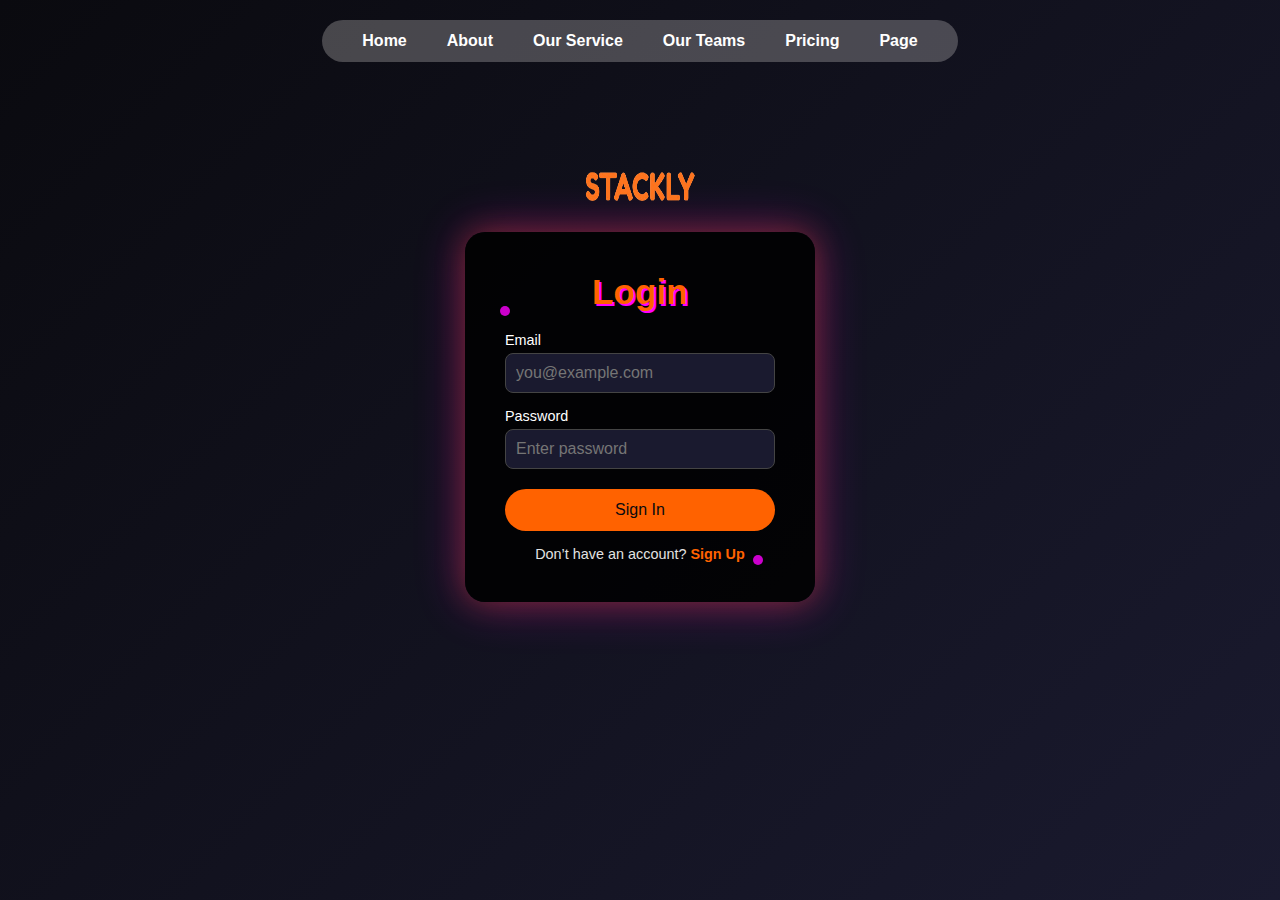
<file: login.html>
<!DOCTYPE html>
<html lang="en">
<head>
  <meta charset="UTF-8" />
  <meta name="viewport" content="width=device-width, initial-scale=1.0" />
  <title>Login - Stackly Consulting</title>
  <style>
    * {
      margin: 0;
      padding: 0;
      box-sizing: border-box;
    }
    body {
      font-family: "Segoe UI", Tahoma, Geneva, Verdana, sans-serif;
      background: linear-gradient(135deg, #0a0a0f, #1a1a2f);
      color: #e2e2e2;
      min-height: 100vh;
      display: flex;
      flex-direction: column;
      align-items: center;
    }

    /* Navbar */
    #header {
      width: 100%;
      display: flex;
      justify-content: center;
      padding: 20px 0;
    }
    .navbar {
      display: flex;
      justify-content: center;
      align-items: center;
      gap: 2.5rem;
      background-color: rgba(208, 206, 206, 0.3);
      padding: 12px 40px;
      border-radius: 35px;
    }
    .navbar a {
      color: #fff;
      font-weight: 600;
      text-decoration: none;
      transition: color 0.3s ease;
    }
    .navbar a:hover {
      color: #ff6200;
    }

    /* Login Container */
    .container {
      background: rgba(0, 0, 0, 0.85);
      padding: 40px;
      border-radius: 20px;
      box-shadow: 0 0 30px #ff620050, 0 0 50px #ff00ff50;
      width: 350px;
      text-align: center;
      position: relative;
      margin-top: 150px;
    }

    .container h1 {
      font-size: 2.2rem;
      margin-bottom: 20px;
      color: #ff6200;
      text-shadow: 2px 2px #ff00ff;
      animation: glitch 1.5s infinite;
    }

    @keyframes glitch {
      0% { text-shadow: 2px 2px #ff00ff; }
      25% { text-shadow: -2px -2px #00ffea; }
      50% { text-shadow: 2px -2px #ff00ff; }
      75% { text-shadow: -2px 2px #00ffea; }
      100% { text-shadow: 2px 2px #ff00ff; }
    }

    .input-group {
      margin: 15px 0;
      text-align: left;
    }
    .input-group label {
      display: block;
      font-size: 0.9rem;
      margin-bottom: 5px;
      color: #fff;
    }
    .input-group input {
      width: 100%;
      padding: 10px;
      border-radius: 8px;
      border: 1px solid #444;
      background: #1a1a2f;
      color: #fff;
      font-size: 1rem;
    }

    .btn {
      display: block;
      width: 100%;
      margin-top: 20px;
      background: #ff6200;
      color: #0a0a0f;
      border: none;
      padding: 12px;
      font-size: 1rem;
      border-radius: 999px;
      cursor: pointer;
      transition: 0.3s;
    }
    .btn:hover {
      background: #ff00ff;
      color: #0a0a0f;
      box-shadow: 0 0 15px #ff00ff, 0 0 25px #ff6200;
    }

    .switch {
      margin-top: 15px;
      font-size: 0.9rem;
    }
    .switch a {
      color: #ff6200;
      text-decoration: none;
      font-weight: 600;
    }
    .switch a:hover {
      color: #ff00ff;
    }

    .logo {
      position: absolute;
      top: -70px;
      left: 50%;
      transform: translateX(-50%);
      width: 110px;
      height: 50px;
      animation: float 4s ease-in-out infinite;
    }
    @keyframes float {
      0%,100% { transform: translate(-50%, 0); }
      50% { transform: translate(-50%, -12px); }
    }

    /* Sparks */
    .spark {
      position: absolute;
      width: 10px;
      height: 10px;
      background: #ff00ff;
      border-radius: 50%;
      opacity: 0.8;
      animation: spark 2s infinite;
    }
    .spark--one {
      top: 20%;
      left: 10%;
      animation-delay: 0.2s;
    }
    .spark--two {
      bottom: 10%;
      right: 15%;
      animation-delay: 1s;
    }
    @keyframes spark {
      0% { transform: scale(0.6) rotate(0deg); opacity: 0.8; }
      50% { transform: scale(1.3) rotate(180deg); opacity: 0.2; }
      100% { transform: scale(0.6) rotate(360deg); opacity: 0.8; }
    }
  </style>
</head>
<body>
  <!-- Navbar -->
  <div id="header">
    <nav class="navbar">
      <a href="./index.html">Home</a>
      <a href="./404.html">About</a>
      <a href="./404.html">Our Service</a>
      <a href="./404.html">Our Teams</a>
      <a href="./404.html">Pricing</a>
      <a href="./404.html">Page</a>
    </nav>
  </div>

  <!-- Login Container -->
  <div class="container">
    <img src="./Image/Logo1.png" alt="Logo" class="logo" />
    <h1>Login</h1>
    <form>
      <div class="input-group">
        <label for="email">Email</label>
        <input type="email" id="email" required placeholder="you@example.com" />
      </div>
      <div class="input-group">
        <label for="password">Password</label>
        <input type="password" id="password" required placeholder="Enter password" />
      </div>
      <button type="submit" class="btn">Sign In</button>
    </form>
    <div class="switch">
      Don’t have an account? <a href="./signup.html">Sign Up</a>
    </div>
    <div class="spark spark--one"></div>
    <div class="spark spark--two"></div>
  </div>
</body>
</html>
</file>
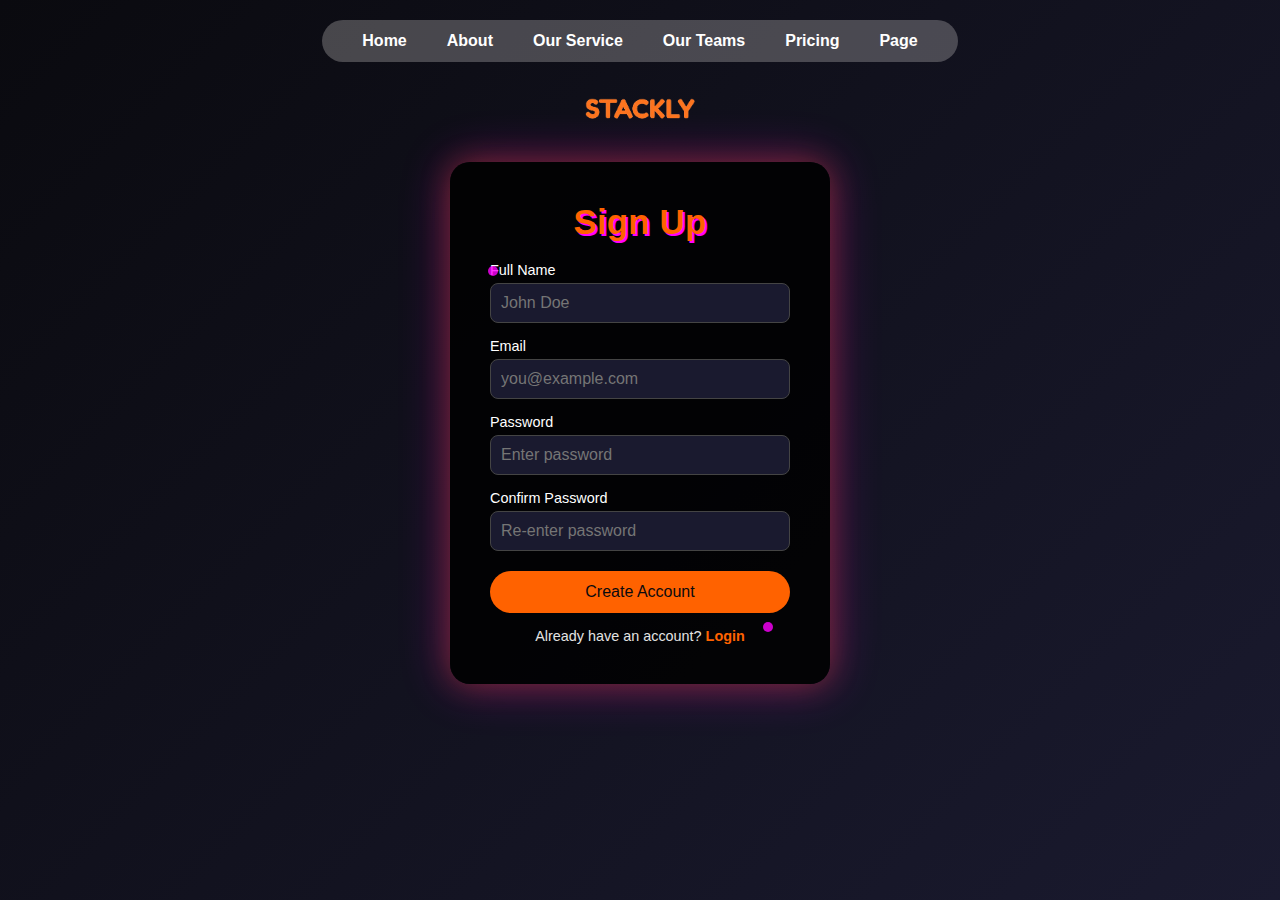
<file: signup.html>
<!DOCTYPE html>
<html lang="en">
<head>
  <meta charset="UTF-8" />
  <meta name="viewport" content="width=device-width, initial-scale=1.0" />
  <title>Sign Up - Stackly Consulting</title>
  <style>
    * { margin: 0; padding: 0; box-sizing: border-box; }
    body {
      font-family: "Segoe UI", Tahoma, Geneva, Verdana, sans-serif;
      background: linear-gradient(135deg, #0a0a0f, #1a1a2f);
      color: #e2e2e2;
      min-height: 100vh;
      display: flex;
      flex-direction: column;
      align-items: center;
    }

    /* Navbar */
    #header {
      width: 100%;
      display: flex;
      justify-content: center;
      padding: 20px 0;
    }
    .navbar {
      display: flex;
      justify-content: center;
      align-items: center;
      gap: 2.5rem;
      background-color: rgba(208, 206, 206, 0.3);
      padding: 12px 40px;
      border-radius: 35px;
    }
    .navbar a {
      color: #fff;
      font-weight: 600;
      text-decoration: none;
      transition: color 0.3s ease;
    }
    .navbar a:hover { color: #ff6200; }

    /* Signup Container */
    .container {
      background: rgba(0, 0, 0, 0.85);
      padding: 40px;
      border-radius: 20px;
      box-shadow: 0 0 30px #ff620050, 0 0 50px #ff00ff50;
      width: 380px;
      text-align: center;
      position: relative;
      margin-top: 80px;
    }

    .container h1 {
      font-size: 2.2rem;
      margin-bottom: 20px;
      color: #ff6200;
      text-shadow: 2px 2px #ff00ff;
      animation: glitch 1.5s infinite;
    }
    @keyframes glitch {
      0% { text-shadow: 2px 2px #ff00ff; }
      25% { text-shadow: -2px -2px #00ffea; }
      50% { text-shadow: 2px -2px #ff00ff; }
      75% { text-shadow: -2px 2px #00ffea; }
      100% { text-shadow: 2px 2px #ff00ff; }
    }

    .input-group { margin: 15px 0; text-align: left; }
    .input-group label {
      display: block;
      font-size: 0.9rem;
      margin-bottom: 5px;
      color: #fff;
    }
    .input-group input {
      width: 100%;
      padding: 10px;
      border-radius: 8px;
      border: 1px solid #444;
      background: #1a1a2f;
      color: #fff;
      font-size: 1rem;
    }

    .btn {
      display: block;
      width: 100%;
      margin-top: 20px;
      background: #ff6200;
      color: #0a0a0f;
      border: none;
      padding: 12px;
      font-size: 1rem;
      border-radius: 999px;
      cursor: pointer;
      transition: 0.3s;
    }
    .btn:hover {
      background: #ff00ff;
      color: #0a0a0f;
      box-shadow: 0 0 15px #ff00ff, 0 0 25px #ff6200;
    }

    .switch {
      margin-top: 15px;
      font-size: 0.9rem;
    }
    .switch a {
      color: #ff6200;
      text-decoration: none;
      font-weight: 600;
    }
    .switch a:hover { color: #ff00ff; }

    .logo {
      position: absolute;
      top: -70px;
      left: 50%;
      transform: translateX(-50%);
      width: 110px;
      animation: float 4s ease-in-out infinite;
    }
    @keyframes float {
      0%,100% { transform: translate(-50%, 0); }
      50% { transform: translate(-50%, -12px); }
    }

    /* Sparks */
    .spark {
      position: absolute;
      width: 10px;
      height: 10px;
      background: #ff00ff;
      border-radius: 50%;
      opacity: 0.8;
      animation: spark 2s infinite;
    }
    .spark--one { top: 20%; left: 10%; animation-delay: 0.2s; }
    .spark--two { bottom: 10%; right: 15%; animation-delay: 1s; }
    @keyframes spark {
      0% { transform: scale(0.6) rotate(0deg); opacity: 0.8; }
      50% { transform: scale(1.3) rotate(180deg); opacity: 0.2; }
      100% { transform: scale(0.6) rotate(360deg); opacity: 0.8; }
    }
  </style>
</head>
<body>
  <!-- Navbar -->
  <div id="header">
    <nav class="navbar">
      <a href="./index.html">Home</a>
      <a href="./404.html">About</a>
      <a href="./404.html">Our Service</a>
      <a href="./404.html">Our Teams</a>
      <a href="./404.html">Pricing</a>
      <a href="./404.html">Page</a>
    </nav>
  </div>

  <!-- Signup Container -->
  <div class="container">
    <img src="./Image/Logo1.png" alt="Logo" class="logo" />
    <h1>Sign Up</h1>
    <form>
      <div class="input-group">
        <label for="name">Full Name</label>
        <input type="text" id="name" required placeholder="John Doe" />
      </div>
      <div class="input-group">
        <label for="email">Email</label>
        <input type="email" id="email" required placeholder="you@example.com" />
      </div>
      <div class="input-group">
        <label for="password">Password</label>
        <input type="password" id="password" required placeholder="Enter password" />
      </div>
      <div class="input-group">
        <label for="confirm-password">Confirm Password</label>
        <input type="password" id="confirm-password" required placeholder="Re-enter password" />
      </div>
      <button type="submit" class="btn">Create Account</button>
    </form>
    <div class="switch">
      Already have an account? <a href="./login.html">Login</a>
    </div>
    <div class="spark spark--one"></div>
    <div class="spark spark--two"></div>
  </div>
</body>
</html>
</file>
